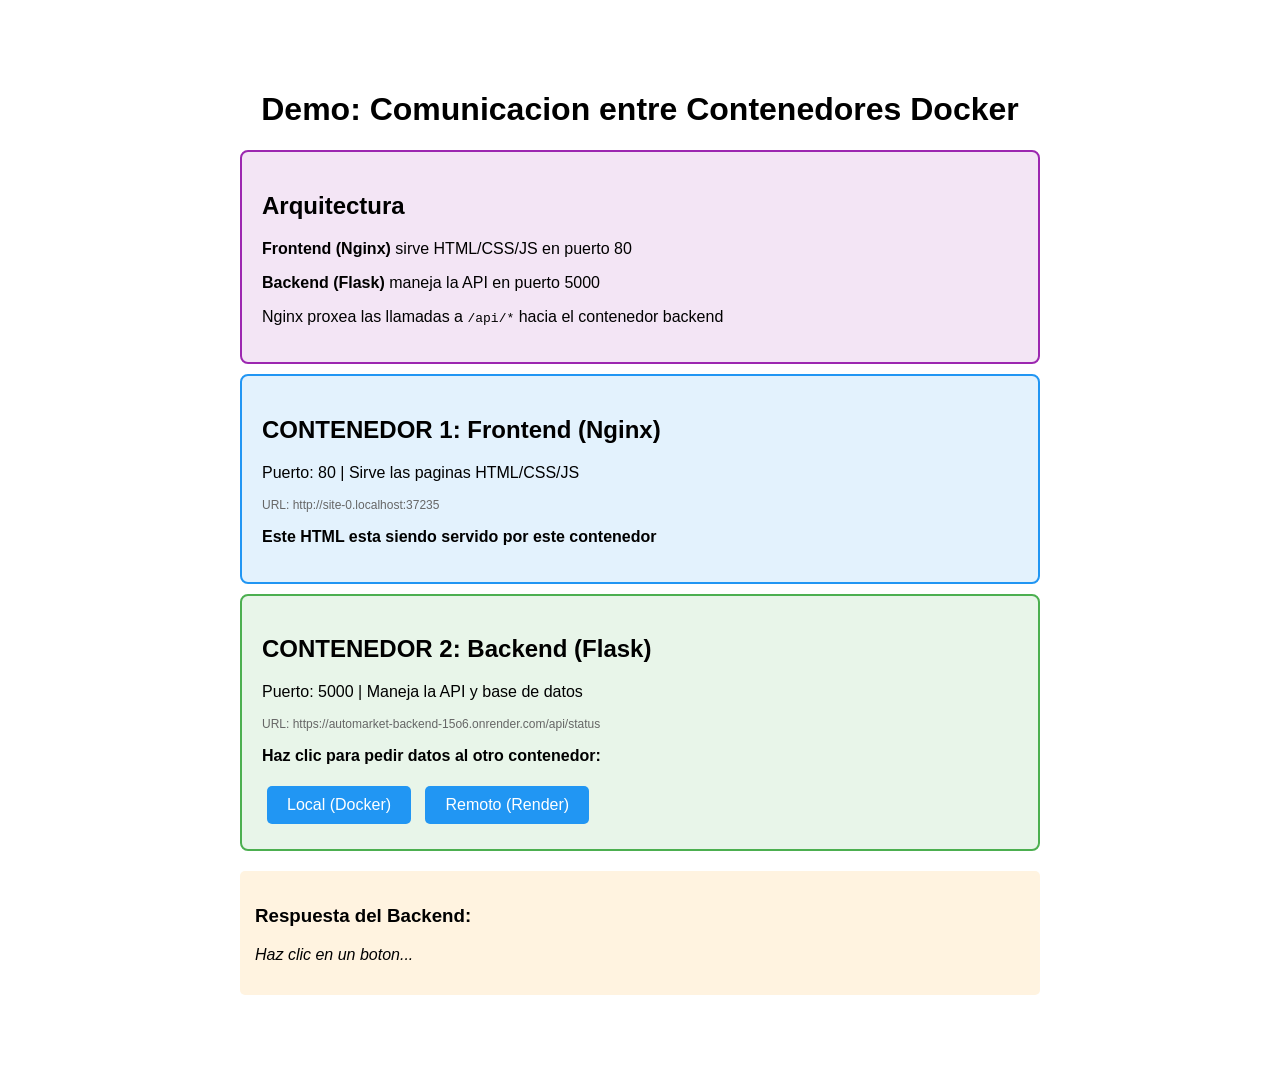
<file: contenedores.html>
<!DOCTYPE html>
<html lang="es">
<head>
    <meta charset="UTF-8">
    <title>Demo Contenedores Docker</title>
    <style>
        body { font-family: Arial; max-width: 800px; margin: 50px auto; padding: 20px; }
        .contenedor { border: 2px solid #333; padding: 20px; margin: 10px 0; border-radius: 8px; }
        .frontend { background: #e3f2fd; border-color: #2196f3; }
        .backend { background: #e8f5e9; border-color: #4caf50; }
        .info { background: #f3e5f5; border-color: #9c27b0; }
        button { padding: 10px 20px; font-size: 16px; cursor: pointer; background: #2196f3; color: white; border: none; border-radius: 5px; margin: 5px; }
        button:hover { background: #1976d2; }
        #resultado { margin-top: 20px; padding: 15px; background: #fff3e0; border-radius: 5px; }
        h1 { text-align: center; }
        .url { font-size: 12px; color: #666; word-break: break-all; }
    </style>
</head>
<body>
    <h1>Demo: Comunicacion entre Contenedores Docker</h1>
    
    <div class="contenedor info">
        <h2>Arquitectura</h2>
        <p><strong>Frontend (Nginx)</strong> sirve HTML/CSS/JS en puerto 80</p>
        <p><strong>Backend (Flask)</strong> maneja la API en puerto 5000</p>
        <p>Nginx proxea las llamadas a <code>/api/*</code> hacia el contenedor backend</p>
    </div>

    <div class="contenedor frontend">
        <h2>CONTENEDOR 1: Frontend (Nginx)</h2>
        <p>Puerto: 80 | Sirve las paginas HTML/CSS/JS</p>
        <p class="url" id="frontendUrl"></p>
        <p><strong>Este HTML esta siendo servido por este contenedor</strong></p>
    </div>
    
    <div class="contenedor backend">
        <h2>CONTENEDOR 2: Backend (Flask)</h2>
        <p>Puerto: 5000 | Maneja la API y base de datos</p>
        <p class="url" id="backendUrl"></p>
        <p><strong>Haz clic para pedir datos al otro contenedor:</strong></p>
        <button onclick="consultarLocal()">Local (Docker)</button>
        <button onclick="consultarRemoto()">Remoto (Render)</button>
    </div>
    
    <div id="resultado">
        <h3>Respuesta del Backend:</h3>
        <p><em>Haz clic en un boton...</em></p>
    </div>

    <script>
        const LOCAL_API = '/api/status';
        const RENDER_API = 'https://automarket-backend-15o6.onrender.com/api/status';

        document.getElementById('frontendUrl').textContent = 'URL: ' + window.location.origin;
        document.getElementById('backendUrl').textContent = 'URL: ' + RENDER_API;

        async function consultarLocal() {
            document.getElementById('resultado').innerHTML = '<h3>Respuesta del Backend:</h3><p>Conectando a local...</p>';
            try {
                const res = await fetch(LOCAL_API);
                const data = await res.json();
                mostrarResultado(data, 'Local (Docker)');
            } catch (e) {
                document.getElementById('resultado').innerHTML = '<h3>Error Local:</h3><p>No se pudo conectar. Asegurate de que Docker esta corriendo: <code>docker-compose up -d</code></p>';
            }
        }

        async function consultarRemoto() {
            document.getElementById('resultado').innerHTML = '<h3>Respuesta del Backend:</h3><p>Conectando a Render...</p>';
            try {
                const res = await fetch(RENDER_API);
                const data = await res.json();
                mostrarResultado(data, 'Remoto (Render)');
            } catch (e) {
                document.getElementById('resultado').innerHTML = '<h3>Error Remoto:</h3><p>No se pudo conectar a Render. Verifica que el backend este desplegado.</p>';
            }
        }

        function mostrarResultado(data, origen) {
            document.getElementById('resultado').innerHTML = `
                <h3>Respuesta del Backend (${origen}):</h3>
                <p><strong>Mensaje:</strong> ${data.mensaje}</p>
                <p><strong>Contenedor:</strong> ${data.contenedor}</p>
                <p><strong>Puerto:</strong> ${data.puerto}</p>
                <p><strong>Estado:</strong> ${data.estado}</p>
            `;
        }
    </script>
</body>
</html>
</file>
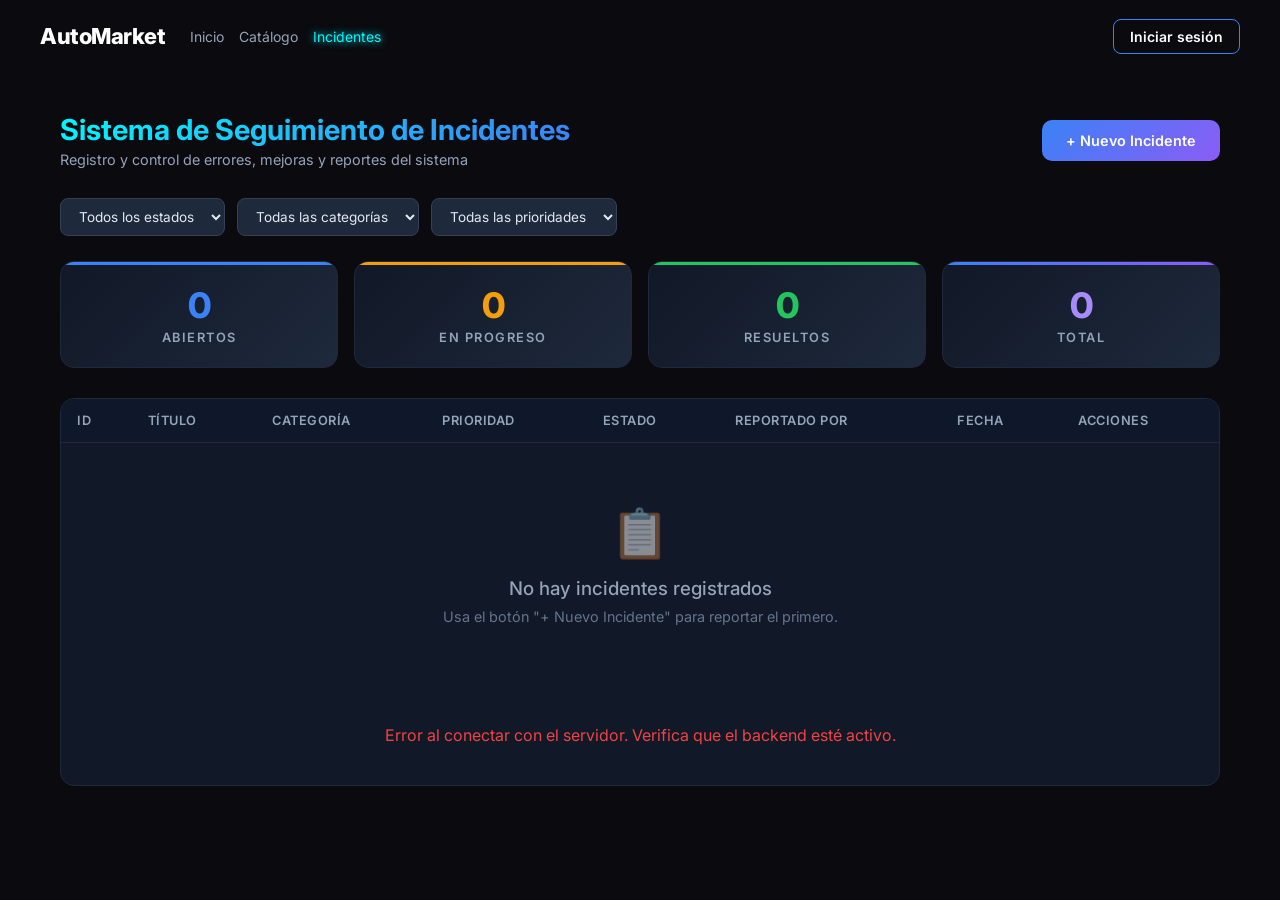
<file: incidentes.html>
<!DOCTYPE html>
<html lang="es">
<head>
    <meta charset="UTF-8">
    <meta name="viewport" content="width=device-width, initial-scale=1.0">
    <title>Incidentes - AutoMarket Perú</title>
    <link rel="stylesheet" href="navbar/navbar.css">
    <link rel="stylesheet" href="incidentes.css">
</head>
<body>

    <nav class="navbar">
        <div class="logo">AutoMarket</div>
        <ul class="nav-links">
            <li><a href="index.html">Inicio</a></li>
            <li><a href="index.html#catalogo">Catálogo</a></li>
            <li><a href="incidentes.html" class="active">Incidentes</a></li>
        </ul>
        <div class="nav-actions">
            <a href="Login-register/login.html" class="login">Iniciar sesión</a>
        </div>
    </nav>

    <main class="incidentes-main">
        <div class="incidentes-header">
            <div class="header-left">
                <h1>Sistema de Seguimiento de Incidentes</h1>
                <p>Registro y control de errores, mejoras y reportes del sistema</p>
            </div>
            <button class="btn-nuevo" onclick="abrirModal()">+ Nuevo Incidente</button>
        </div>

        <div class="filtros">
            <select id="filtro-estado" onchange="cargarIncidentes()">
                <option value="">Todos los estados</option>
                <option value="abierto">Abierto</option>
                <option value="en progreso">En Progreso</option>
                <option value="resuelto">Resuelto</option>
                <option value="cerrado">Cerrado</option>
            </select>
            <select id="filtro-categoria" onchange="cargarIncidentes()">
                <option value="">Todas las categorías</option>
                <option value="bug">Bug</option>
                <option value="mejora">Mejora</option>
                <option value="incidente">Incidente</option>
            </select>
            <select id="filtro-prioridad" onchange="cargarIncidentes()">
                <option value="">Todas las prioridades</option>
                <option value="baja">Baja</option>
                <option value="media">Media</option>
                <option value="alta">Alta</option>
                <option value="critica">Crítica</option>
            </select>
        </div>

        <div class="resumen-cards">
            <div class="card abiertos">
                <span class="card-num" id="count-abiertos">0</span>
                <span class="card-label">Abiertos</span>
            </div>
            <div class="card progreso">
                <span class="card-num" id="count-progreso">0</span>
                <span class="card-label">En Progreso</span>
            </div>
            <div class="card resueltos">
                <span class="card-num" id="count-resueltos">0</span>
                <span class="card-label">Resueltos</span>
            </div>
            <div class="card total">
                <span class="card-num" id="count-total">0</span>
                <span class="card-label">Total</span>
            </div>
        </div>

        <div class="tabla-container">
            <table class="tabla-incidentes">
                <thead>
                    <tr>
                        <th>ID</th>
                        <th>Título</th>
                        <th>Categoría</th>
                        <th>Prioridad</th>
                        <th>Estado</th>
                        <th>Reportado por</th>
                        <th>Fecha</th>
                        <th>Acciones</th>
                    </tr>
                </thead>
                <tbody id="tabla-body">
                </tbody>
            </table>
            <div id="empty-state" class="empty-state hidden">
                <div class="empty-icon">📋</div>
                <h3>No hay incidentes registrados</h3>
                <p>Usa el botón "+ Nuevo Incidente" para reportar el primero.</p>
            </div>
            <div id="loading-state" class="loading">
                <div class="spinner"></div>
                <p>Cargando incidentes...</p>
            </div>
        </div>
    </main>

    <div id="modal" class="modal hidden">
        <div class="modal-content">
            <span class="cerrar" onclick="cerrarModal()">&times;</span>
            <h2 id="modal-titulo">Reportar Incidente</h2>
            <form id="form-incidente">
                <div class="form-grid">
                    <div class="form-group">
                        <label for="titulo">Título</label>
                        <input type="text" id="titulo" placeholder="Describe el incidente brevemente" required>
                    </div>
                    <div class="form-group">
                        <label for="descripcion">Descripción</label>
                        <textarea id="descripcion" rows="3" placeholder="Detalles del incidente..."></textarea>
                    </div>
                    <div class="form-group half">
                        <div>
                            <label for="categoria">Categoría</label>
                            <select id="categoria">
                                <option value="incidente">Incidente</option>
                                <option value="bug">Bug</option>
                                <option value="mejora">Mejora</option>
                            </select>
                        </div>
                        <div>
                            <label for="prioridad">Prioridad</label>
                            <select id="prioridad">
                                <option value="baja">Baja</option>
                                <option value="media" selected>Media</option>
                                <option value="alta">Alta</option>
                                <option value="critica">Crítica</option>
                            </select>
                        </div>
                    </div>
                    <div class="form-group">
                        <label for="creado_por">Reportado por</label>
                        <input type="text" id="creado_por" placeholder="Tu nombre">
                    </div>
                </div>
                <button type="submit">Enviar Reporte</button>
            </form>
        </div>
    </div>

    <script>
        const API = 'https://automarket-backend-15o6.onrender.com/api/incidentes';
        let editandoId = null;

        function mostrarLoading(mostrar) {
            document.getElementById('loading-state').classList.toggle('hidden', !mostrar);
        }

        function mostrarEmpty(data) {
            const empty = document.getElementById('empty-state');
            if (data.length === 0) {
                empty.classList.remove('hidden');
            } else {
                empty.classList.add('hidden');
            }
        }

        function cargarIncidentes() {
            const estado = document.getElementById('filtro-estado').value;
            const categoria = document.getElementById('filtro-categoria').value;
            const prioridad = document.getElementById('filtro-prioridad').value;

            mostrarLoading(true);
            const tbody = document.getElementById('tabla-body');
            tbody.innerHTML = '';

            fetch(API)
                .then(r => r.json())
                .then(data => {
                    let filtrados = data;
                    if (estado) filtrados = filtrados.filter(i => i.estado.toLowerCase() === estado.toLowerCase());
                    if (categoria) filtrados = filtrados.filter(i => i.categoria.toLowerCase() === categoria.toLowerCase());
                    if (prioridad) filtrados = filtrados.filter(i => i.prioridad.toLowerCase() === prioridad.toLowerCase());

                    mostrarLoading(false);
                    mostrarEmpty(filtrados);

                    tbody.innerHTML = filtrados.map(i => {
                        const estadoKey = i.estado.replace(/\s+/g, '_').toLowerCase();
                        return `<tr>
                            <td><span class="id-col">#${i.id}</span></td>
                            <td class="titulo-col">${i.titulo}</td>
                            <td><span class="badge badge-${i.categoria.toLowerCase()}">${i.categoria}</span></td>
                            <td><span class="badge badge-p-${i.prioridad.toLowerCase()}">${i.prioridad}</span></td>
                            <td><span class="badge badge-e-${estadoKey}">${i.estado}</span></td>
                            <td>${i.creado_por}</td>
                            <td>${new Date(i.fecha_creacion).toLocaleDateString('es-PE')}</td>
                            <td class="acciones">
                                <button class="btn-accion editar" onclick="editarIncidente(${i.id})" title="Editar">✏️</button>
                                <button class="btn-accion eliminar" onclick="eliminarIncidente(${i.id})" title="Eliminar">🗑️</button>
                            </td>
                        </tr>`;
                    }).join('');

                    actualizarResumen(data);
                })
                .catch(() => {
                    mostrarLoading(false);
                    document.getElementById('loading-state').innerHTML = `
                        <p style="color:#ef4444;">Error al conectar con el servidor. Verifica que el backend esté activo.</p>
                    `;
                });
        }

        function actualizarResumen(data) {
            document.getElementById('count-abiertos').textContent = data.filter(i => i.estado.toLowerCase() === 'abierto').length;
            document.getElementById('count-progreso').textContent = data.filter(i => i.estado.toLowerCase() === 'en progreso').length;
            document.getElementById('count-resueltos').textContent = data.filter(i => i.estado.toLowerCase() === 'resuelto' || i.estado.toLowerCase() === 'cerrado').length;
            document.getElementById('count-total').textContent = data.length;
        }

        function abrirModal() {
            editandoId = null;
            document.getElementById('form-incidente').reset();
            document.getElementById('modal').classList.remove('hidden');
            document.getElementById('modal-titulo').textContent = 'Reportar Incidente';
        }

        function cerrarModal() {
            document.getElementById('modal').classList.add('hidden');
        }

        function editarIncidente(id) {
            editandoId = id;
            fetch(`${API}/${id}`)
                .then(r => r.json())
                .then(i => {
                    document.getElementById('titulo').value = i.titulo;
                    document.getElementById('descripcion').value = i.descripcion;
                    document.getElementById('categoria').value = i.categoria;
                    document.getElementById('prioridad').value = i.prioridad;
                    document.getElementById('creado_por').value = i.creado_por;
                    document.getElementById('modal').classList.remove('hidden');
                    document.getElementById('modal-titulo').textContent = 'Editar Incidente #' + i.id;
                });
        }

        function eliminarIncidente(id) {
            if (confirm('¿Eliminar este incidente?')) {
                fetch(`${API}/${id}`, { method: 'DELETE' })
                    .then(() => cargarIncidentes());
            }
        }

        document.getElementById('form-incidente').addEventListener('submit', function(e) {
            e.preventDefault();
            const data = {
                titulo: document.getElementById('titulo').value,
                descripcion: document.getElementById('descripcion').value,
                categoria: document.getElementById('categoria').value,
                prioridad: document.getElementById('prioridad').value,
                creado_por: document.getElementById('creado_por').value,
            };

            const url = editandoId ? `${API}/${editandoId}` : API;
            const method = editandoId ? 'PUT' : 'POST';

            fetch(url, {
                method,
                headers: { 'Content-Type': 'application/json' },
                body: JSON.stringify(data),
            }).then(() => {
                cerrarModal();
                cargarIncidentes();
            });
        });

        document.getElementById('modal').addEventListener('click', function(e) {
            if (e.target === this) cerrarModal();
        });

        cargarIncidentes();
    </script>
</body>
</html>
</file>
<file: navbar/navbar.css>
@import url('https://fonts.googleapis.com/css2?family=Inter:wght@400;500;600;800&display=swap');

:root {
    --bg-dark: #0f172a;
    --bg-input: #1e293b;
    --accent: #3b82f6;
    --text-muted: #94a3b8;
    --transition: all 0.3s ease;
}

* {
    margin: 0;
    padding: 0;
    box-sizing: border-box;
    font-family: "Inter", sans-serif;
}

body {
    background: #0a0a0f;
}

.navbar {
    display: flex;
    align-items: center;
    padding: 0 40px;
    height: 72px;
    background: #0a0a0f;
    gap: 25px;
}

/* 1. LOGO: Se queda a la izquierda */
.logo {
    font-size: 22px;
    font-weight: 800;
    color: #fff;
    letter-spacing: -0.5px;
    white-space: nowrap;
}

/* 2. LINKS DE NAVEGACIÓN */
.nav-links {
    display: flex;
    gap: 15px;
    list-style: none;
    margin: 0;
    padding: 0;
}

.nav-links a {
    text-decoration: none;
    color: #94a3b8;
    font-size: 14px;
    transition: all 0.3s ease;
    white-space: nowrap;
}

.nav-links a:hover {
    color: #fff;
}

.nav-links a.active {
    color: #00f7ff;
    text-shadow: 0 0 8px #00f7ff;
}

/* 3. BUSCADOR: En el centro */
.search-box {
    display: flex;
    align-items: center;
    flex: 1;
    max-width: 400px;
    margin: 0 20px;
    background: #1e293b;
    border-radius: 10px;
    padding: 4px;
}

.search-box input {
    flex: 1;
    padding: 8px 12px;
    border: none;
    outline: none;
    background: transparent;
    color: #fff;
}

.search-box button {
    background: #3b82f6;
    border: none;
    padding: 8px 14px;
    border-radius: 8px;
    cursor: pointer;
    color: #fff;
}

/* 4. BOTÓN INICIAR SESIÓN */
.nav-actions {
    margin-left: auto;
}

.login {
    color: #fff;
    text-decoration: none;
    font-size: 14px;
    font-weight: 600;
    padding: 8px 16px;
    border: 1px solid #3b82f6;
    border-radius: 8px;
    transition: all 0.3s ease;
}

.login:hover {
    background: #3b82f6;
}
</file>
<file: incidentes.css>
.incidentes-main {
    padding: 40px 20px;
    max-width: 1200px;
    margin: 0 auto;
    width: 100%;
    flex: 1;
}

.incidentes-header {
    display: flex;
    justify-content: space-between;
    align-items: center;
    margin-bottom: 30px;
    flex-wrap: wrap;
    gap: 15px;
}

.incidentes-header h1 {
    font-size: 1.8em;
    background: linear-gradient(135deg, #00f7ff, #3b82f6);
    -webkit-background-clip: text;
    -webkit-text-fill-color: transparent;
    background-clip: text;
}

.header-left p {
    color: #94a3b8;
    margin-top: 4px;
    font-size: 0.9rem;
}

.btn-nuevo {
    background: linear-gradient(135deg, #3b82f6, #8b5cf6);
    color: #fff;
    border: none;
    padding: 12px 24px;
    border-radius: 10px;
    font-weight: 600;
    font-size: 0.9rem;
    cursor: pointer;
    transition: 0.3s;
    display: flex;
    align-items: center;
    gap: 8px;
    white-space: nowrap;
}

.btn-nuevo:hover {
    transform: translateY(-2px);
    box-shadow: 0 8px 25px rgba(59, 130, 246, 0.3);
}

.filtros {
    display: flex;
    gap: 12px;
    margin-bottom: 25px;
    flex-wrap: wrap;
    align-items: center;
}

.filtros label {
    color: #94a3b8;
    font-size: 0.85rem;
    font-weight: 500;
}

.filtros select {
    background: #1e293b;
    color: #e2e8f0;
    border: 1px solid #334155;
    padding: 9px 14px;
    border-radius: 8px;
    cursor: pointer;
    font-size: 0.85rem;
    transition: 0.2s;
}

.filtros select:hover {
    border-color: #3b82f6;
}

.resumen-cards {
    display: grid;
    grid-template-columns: repeat(auto-fit, minmax(180px, 1fr));
    gap: 16px;
    margin-bottom: 30px;
}

.card {
    background: linear-gradient(135deg, #111827, #1e293b);
    border: 1px solid #1e293b;
    border-radius: 14px;
    padding: 22px 24px;
    text-align: center;
    transition: 0.3s;
    position: relative;
    overflow: hidden;
}

.card::before {
    content: '';
    position: absolute;
    top: 0;
    left: 0;
    right: 0;
    height: 3px;
}

.card.abiertos::before { background: #3b82f6; }
.card.progreso::before { background: #f59e0b; }
.card.resueltos::before { background: #22c55e; }
.card.total::before { background: linear-gradient(90deg, #3b82f6, #8b5cf6); }

.card:hover {
    border-color: #334155;
    transform: translateY(-3px);
    box-shadow: 0 8px 25px rgba(0,0,0,0.3);
}

.card-num {
    display: block;
    font-size: 2.2rem;
    font-weight: 800;
    letter-spacing: -1px;
}

.card.abiertos .card-num { color: #3b82f6; }
.card.progreso .card-num { color: #f59e0b; }
.card.resueltos .card-num { color: #22c55e; }
.card.total .card-num { color: #a78bfa; }

.card-label {
    color: #94a3b8;
    font-size: 0.8rem;
    text-transform: uppercase;
    letter-spacing: 1.5px;
    font-weight: 600;
    margin-top: 4px;
    display: block;
}

.tabla-container {
    overflow-x: auto;
    border-radius: 14px;
    border: 1px solid #1e293b;
    background: #111827;
}

.tabla-incidentes {
    width: 100%;
    border-collapse: collapse;
    font-size: 0.88rem;
}

.tabla-incidentes thead {
    background: #0f172a;
}

.tabla-incidentes th {
    color: #94a3b8;
    padding: 14px 16px;
    text-align: left;
    font-weight: 600;
    font-size: 0.8rem;
    text-transform: uppercase;
    letter-spacing: 0.5px;
    border-bottom: 1px solid #1e293b;
    white-space: nowrap;
}

.tabla-incidentes td {
    padding: 14px 16px;
    border-bottom: 1px solid #1a1a2e;
    color: #e2e8f0;
}

.tabla-incidentes tbody tr {
    transition: 0.15s;
}

.tabla-incidentes tbody tr:hover {
    background: #1a1a2e;
}

.tabla-incidentes tbody tr:nth-child(even) {
    background: #0f172a40;
}

.tabla-incidentes tbody tr:nth-child(even):hover {
    background: #1a1a2e;
}

.tabla-incidentes .id-col {
    color: #64748b;
    font-weight: 600;
    font-size: 0.8rem;
}

.tabla-incidentes .titulo-col {
    font-weight: 500;
    max-width: 250px;
    overflow: hidden;
    text-overflow: ellipsis;
    white-space: nowrap;
}

.badge {
    padding: 4px 12px;
    border-radius: 20px;
    font-size: 0.75rem;
    font-weight: 600;
    text-transform: uppercase;
    letter-spacing: 0.3px;
    display: inline-block;
}

.badge-bug { background: #ef444420; color: #ef4444; border: 1px solid #ef444440; }
.badge-mejora { background: #3b82f620; color: #60a5fa; border: 1px solid #3b82f640; }
.badge-incidente { background: #f59e0b20; color: #fbbf24; border: 1px solid #f59e0b40; }

.badge-p-critica { background: #dc262620; color: #f87171; border: 1px solid #dc262640; }
.badge-p-alta { background: #f9731620; color: #fb923c; border: 1px solid #f9731640; }
.badge-p-media { background: #eab30820; color: #facc15; border: 1px solid #eab30840; }
.badge-p-baja { background: #22c55e20; color: #4ade80; border: 1px solid #22c55e40; }

.badge-e-abierto { background: #3b82f620; color: #60a5fa; border: 1px solid #3b82f640; }
.badge-e-en_progreso,
.badge-e-en progreso { background: #f59e0b20; color: #fbbf24; border: 1px solid #f59e0b40; }
.badge-e-resuelto { background: #22c55e20; color: #4ade80; border: 1px solid #22c55e40; }
.badge-e-cerrado { background: #64748b20; color: #94a3b8; border: 1px solid #64748b40; }

.acciones {
    display: flex;
    gap: 6px;
}

.btn-accion {
    background: none;
    border: 1px solid transparent;
    cursor: pointer;
    font-size: 0.9rem;
    padding: 6px 10px;
    border-radius: 8px;
    transition: 0.2s;
}

.btn-accion.editar {
    color: #3b82f6;
}
.btn-accion.editar:hover {
    background: #3b82f620;
    border-color: #3b82f640;
}

.btn-accion.eliminar {
    color: #ef4444;
}
.btn-accion.eliminar:hover {
    background: #ef444420;
    border-color: #ef444440;
}

/* Modal */
.modal {
    position: fixed;
    inset: 0;
    background: rgba(0,0,0,0.7);
    display: flex;
    justify-content: center;
    align-items: center;
    z-index: 1000;
    backdrop-filter: blur(4px);
}

.modal.hidden {
    display: none;
}

.modal-content {
    background: #111827;
    border: 1px solid #1e293b;
    border-radius: 20px;
    padding: 35px;
    width: 90%;
    max-width: 520px;
    position: relative;
    animation: modalIn 0.25s ease;
}

@keyframes modalIn {
    from { opacity: 0; transform: scale(0.95) translateY(10px); }
    to { opacity: 1; transform: scale(1) translateY(0); }
}

.cerrar {
    position: absolute;
    top: 18px;
    right: 22px;
    font-size: 1.5rem;
    color: #64748b;
    cursor: pointer;
    transition: 0.2s;
    line-height: 1;
}

.cerrar:hover {
    color: #fff;
}

.modal-content h2 {
    background: linear-gradient(135deg, #00f7ff, #3b82f6);
    -webkit-background-clip: text;
    -webkit-text-fill-color: transparent;
    background-clip: text;
    margin-bottom: 25px;
    font-size: 1.4rem;
}

.modal-content .form-grid {
    display: grid;
    gap: 16px;
}

.modal-content .form-group {
    display: flex;
    flex-direction: column;
    gap: 5px;
}

.modal-content .form-group.half {
    display: grid;
    grid-template-columns: 1fr 1fr;
    gap: 12px;
}

.modal-content label {
    color: #94a3b8;
    font-size: 0.8rem;
    font-weight: 500;
    text-transform: uppercase;
    letter-spacing: 0.5px;
}

.modal-content input,
.modal-content textarea,
.modal-content select {
    width: 100%;
    background: #0f172a;
    border: 1px solid #1e293b;
    color: #e2e8f0;
    padding: 11px 14px;
    border-radius: 10px;
    font-size: 0.9rem;
    transition: 0.2s;
}

.modal-content input:focus,
.modal-content textarea:focus,
.modal-content select:focus {
    outline: none;
    border-color: #3b82f6;
    box-shadow: 0 0 0 3px #3b82f620;
}

.modal-content button[type="submit"] {
    width: 100%;
    margin-top: 8px;
    padding: 13px;
    background: linear-gradient(135deg, #3b82f6, #8b5cf6);
    color: #fff;
    border: none;
    border-radius: 10px;
    font-weight: 600;
    font-size: 0.95rem;
    cursor: pointer;
    transition: 0.3s;
}

.modal-content button[type="submit"]:hover {
    transform: translateY(-1px);
    box-shadow: 0 8px 25px rgba(59, 130, 246, 0.3);
}

/* Empty state */
.empty-state {
    text-align: center;
    padding: 60px 20px;
    color: #64748b;
}

.empty-state .empty-icon {
    font-size: 3rem;
    margin-bottom: 15px;
    opacity: 0.5;
}

.empty-state h3 {
    color: #94a3b8;
    margin-bottom: 8px;
    font-weight: 500;
}

.empty-state p {
    font-size: 0.9rem;
}

/* Loading */
.loading {
    text-align: center;
    padding: 40px;
    color: #64748b;
}

.spinner {
    width: 36px;
    height: 36px;
    border: 3px solid #1e293b;
    border-top-color: #3b82f6;
    border-radius: 50%;
    animation: spin 0.8s linear infinite;
    margin: 0 auto 12px;
}

@keyframes spin {
    to { transform: rotate(360deg); }
}

/* Responsive */
@media (max-width: 768px) {
    .incidentes-header {
        flex-direction: column;
        align-items: flex-start;
    }
    .resumen-cards {
        grid-template-columns: repeat(2, 1fr);
    }
    .modal-content .form-group.half {
        grid-template-columns: 1fr;
    }
    .tabla-incidentes th, .tabla-incidentes td {
        padding: 10px 12px;
        font-size: 0.82rem;
    }
}

@media (max-width: 480px) {
    .incidentes-main {
        padding: 20px 12px;
    }
    .resumen-cards {
        grid-template-columns: 1fr 1fr;
        gap: 10px;
    }
    .card {
        padding: 16px;
    }
    .card-num {
        font-size: 1.6rem;
    }
}
</file>
